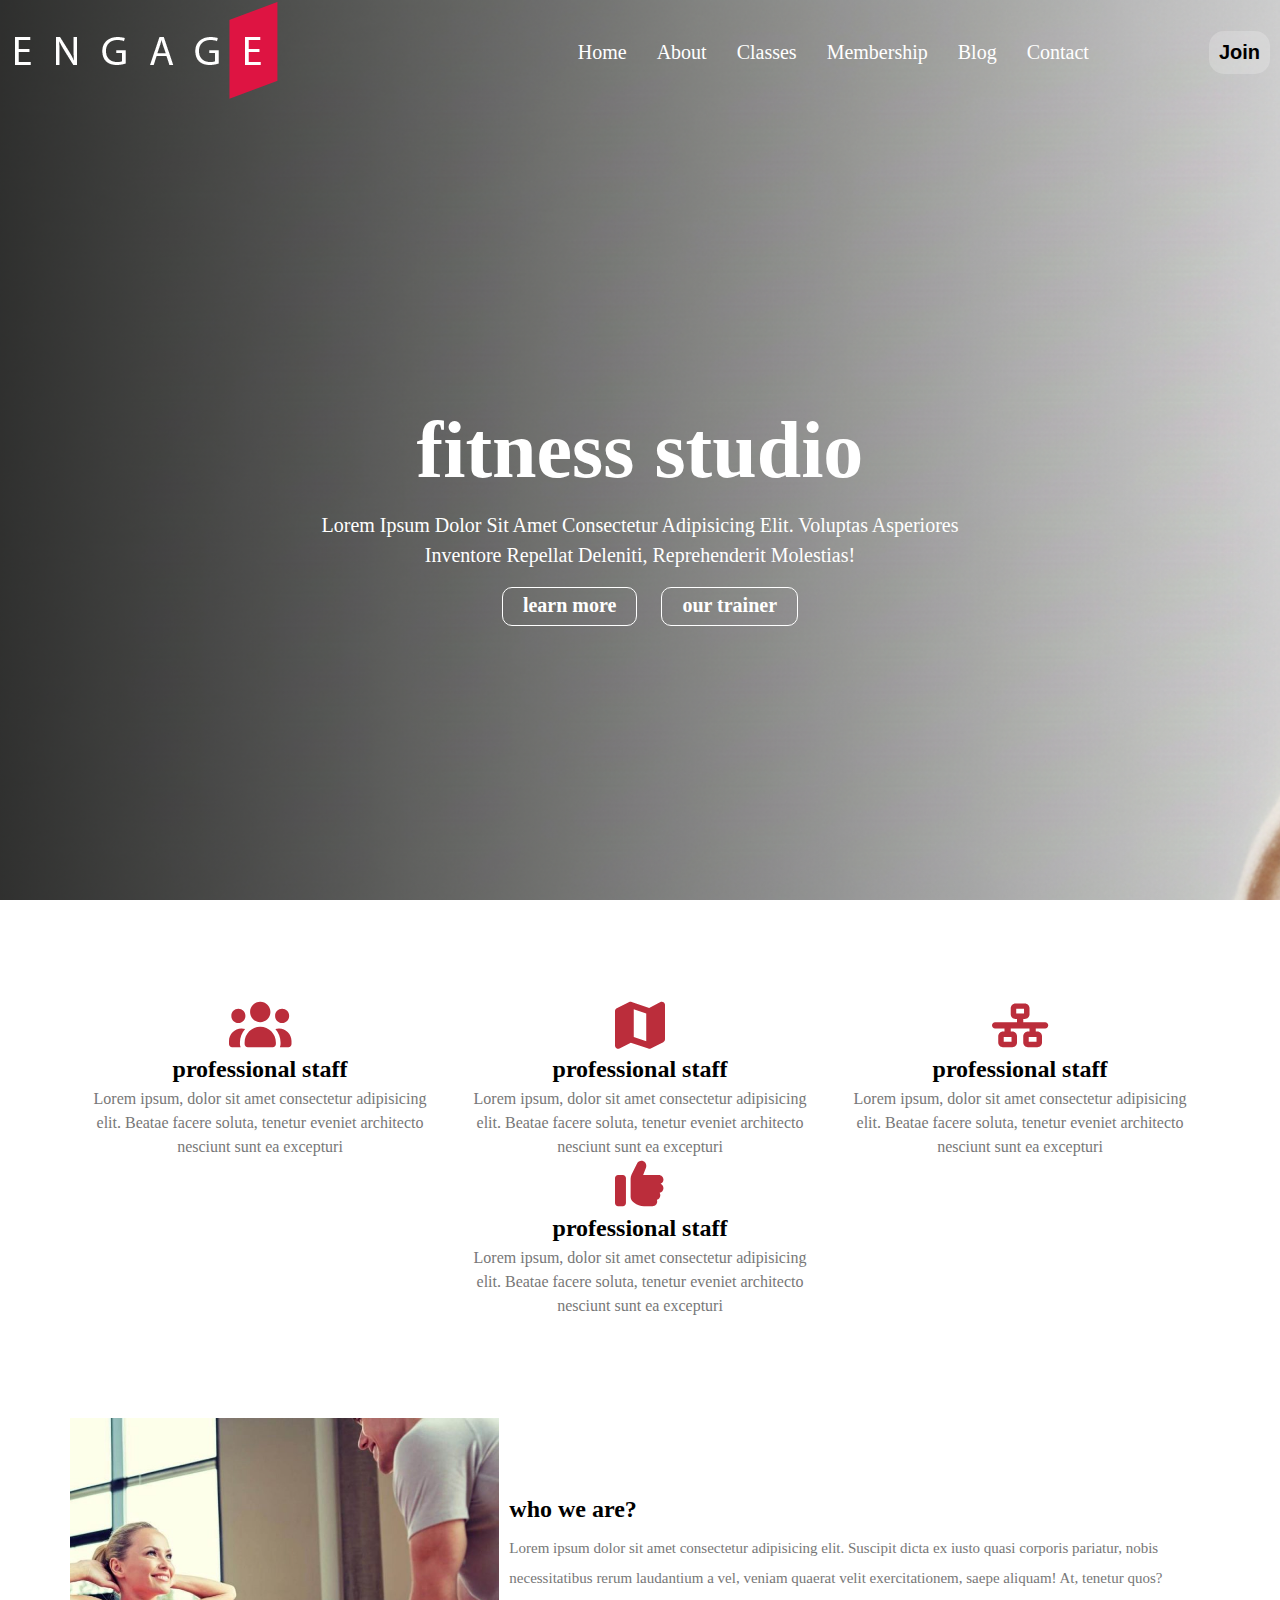
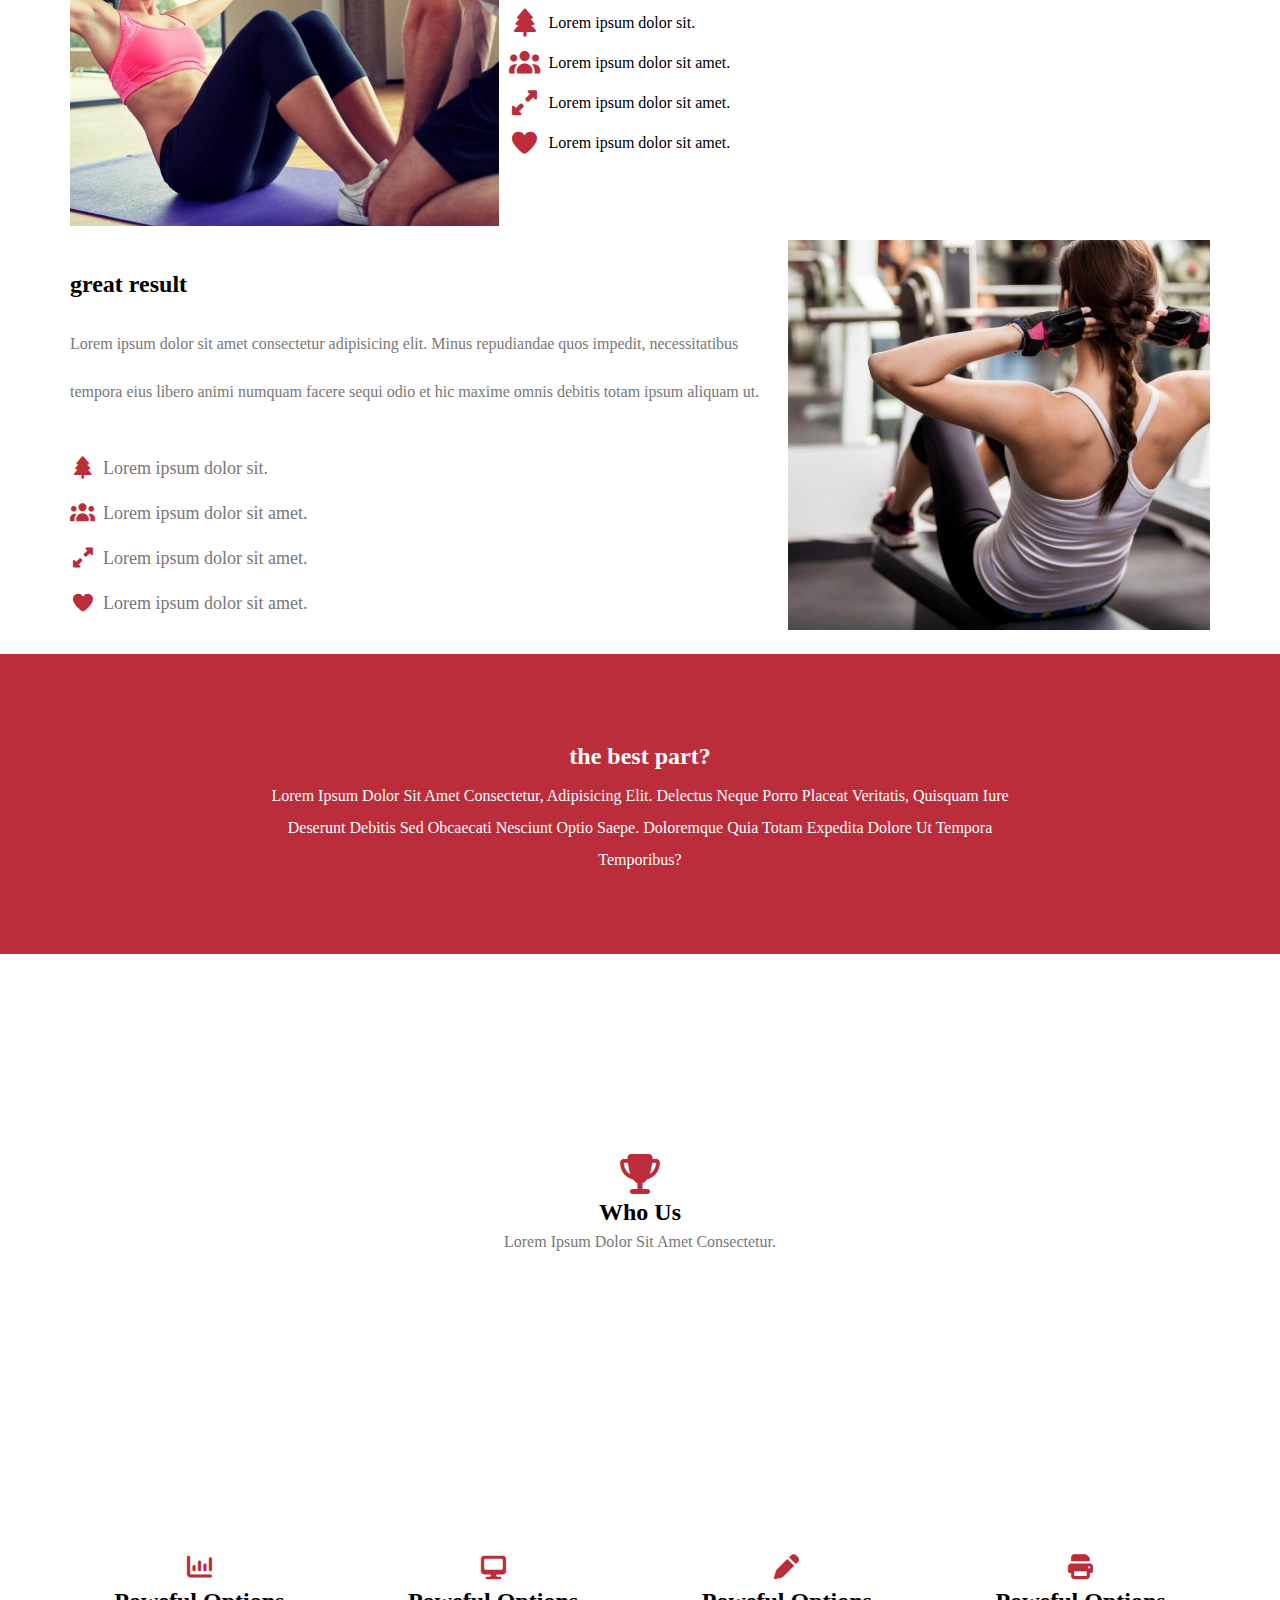
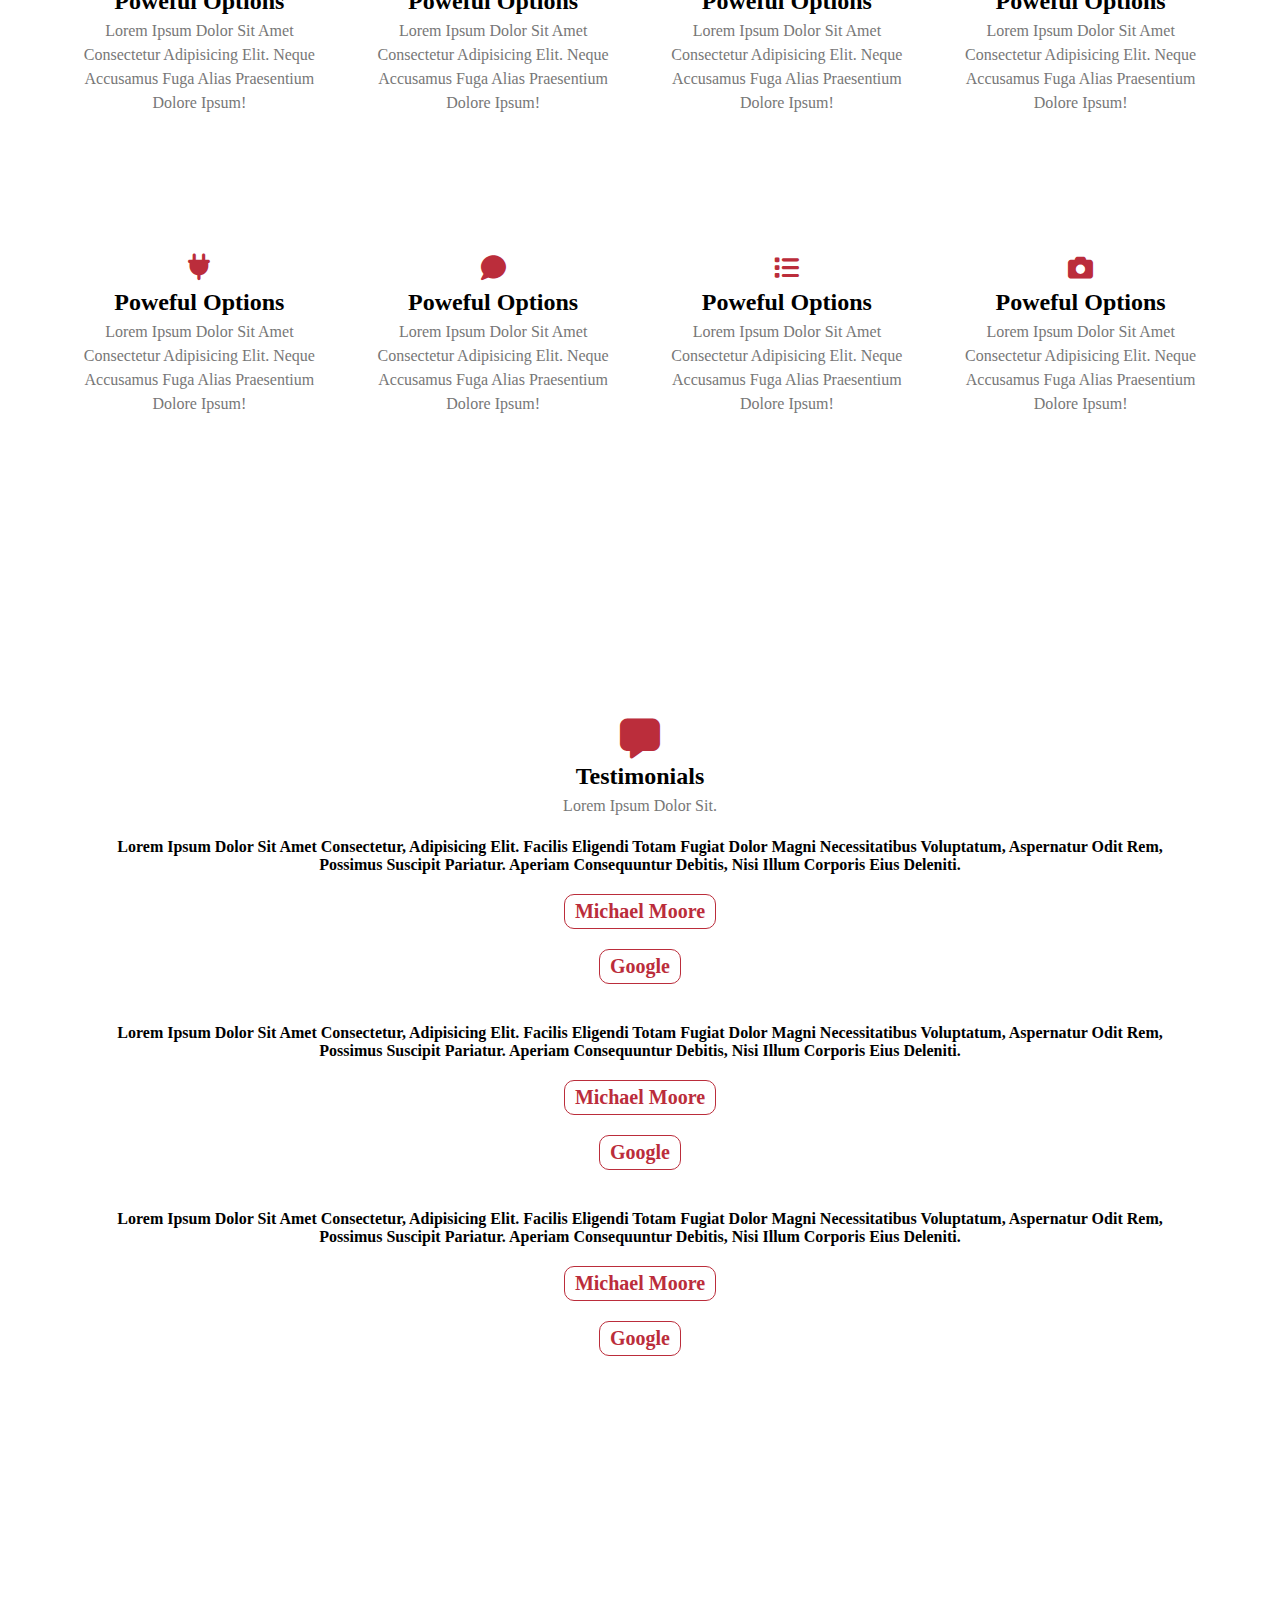
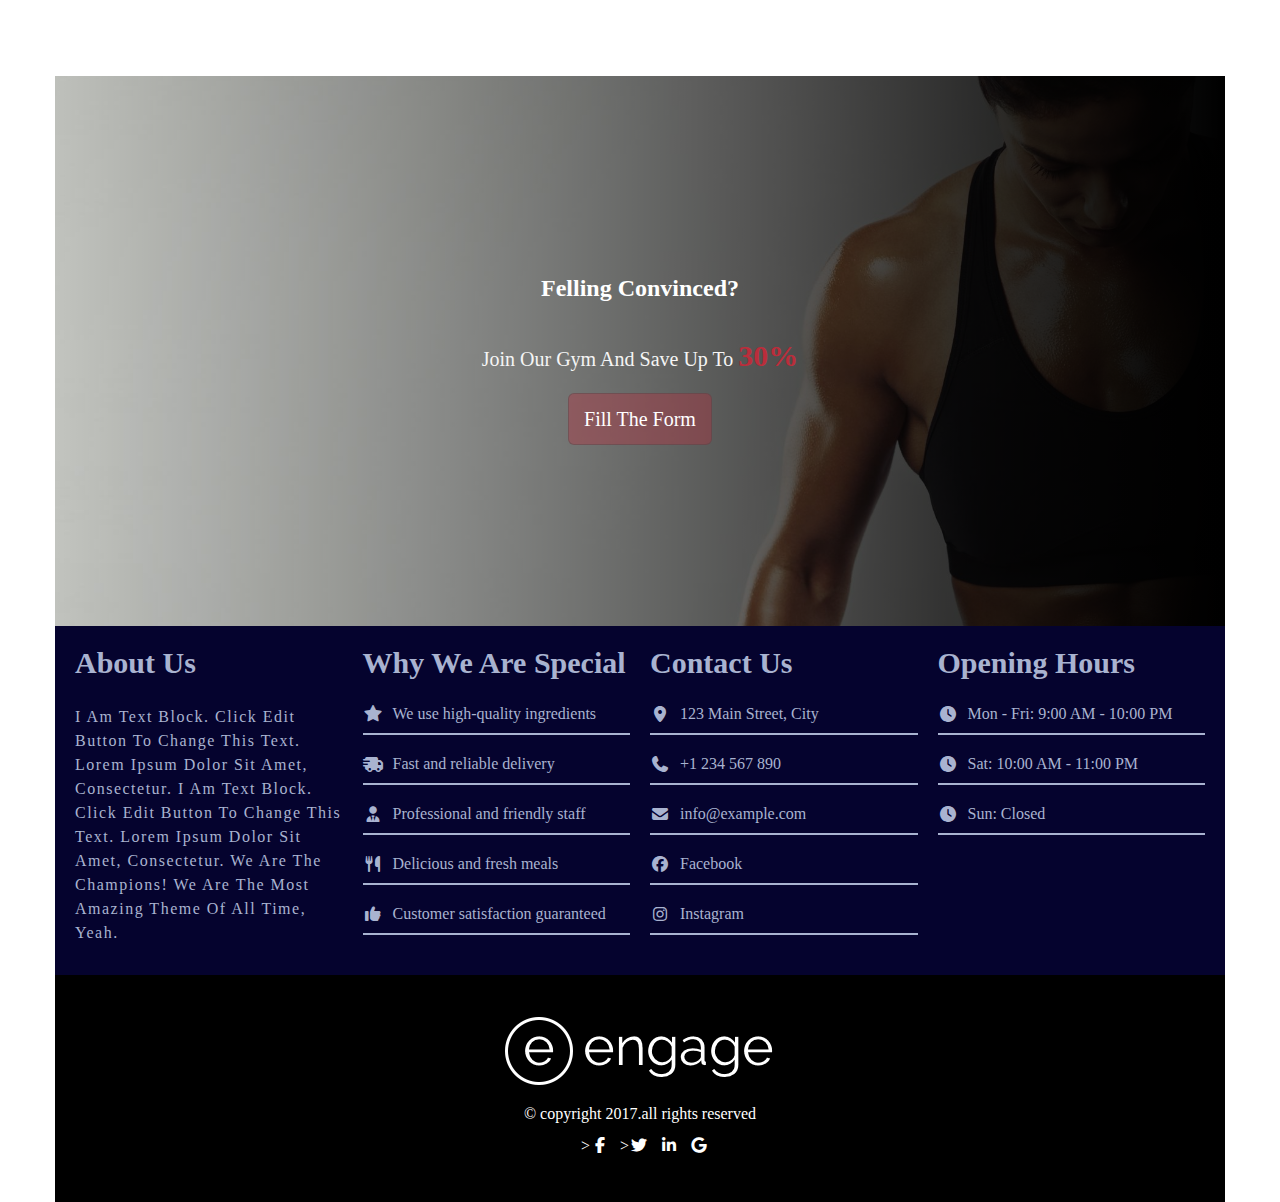
<file: index.html>
<!DOCTYPE html>
<html lang="en">
  <head>
    <meta charset="UTF-8" />
    <meta name="viewport" content="width=device-width, initial-scale=1.0" />
    <!-- font awesome library -->
    <link rel="stylesheet" href="css/all.css" />
    <link rel="stylesheet" href="css/style.css" />
    <title>Nti-Task | fitness</title>
  </head>
  <body>
    <header id="home">
      <div class="content">
        <div class="logo">
          <a href="index.html"
            ><img src="images/fitness-light.png" alt="logo fitness"
          /></a>
        </div>
        <nav>
          <ul>
            <li>
              <a href="#home">home</a>
            </li>
            <li><a href="#">about</a></li>
            <li><a href="#">classes</a></li>
            <li><a href="#">membership</a></li>
            <li><a href="#">blog</a></li>
            <li><a href="#">contact</a></li>
          </ul>
          <button>join</button>
        </nav>
      </div>
      <div class="text">
        <h1>fitness studio</h1>
        <p>
          Lorem ipsum dolor sit amet consectetur adipisicing elit. Voluptas
          asperiores inventore repellat deleniti, reprehenderit molestias!
        </p>
        <div class="more-details">
          <span><a href="#">learn more</a></span>
          <span><a href="#">our trainer</a></span>
        </div>
      </div>
    </header>
    <!-- start main  -->
    <main>
      <!-- start our skills section -->
      <section class="our-skills container">
        <div>
          <i class="fa-solid fa-users"></i>
          <h2>professional staff</h2>
          <p>
            Lorem ipsum, dolor sit amet consectetur adipisicing elit. Beatae
            facere soluta, tenetur eveniet architecto nesciunt sunt ea excepturi
          </p>
        </div>
        <div>
          <i class="fa-solid fa-map"></i>
          <h2>professional staff</h2>
          <p>
            Lorem ipsum, dolor sit amet consectetur adipisicing elit. Beatae
            facere soluta, tenetur eveniet architecto nesciunt sunt ea excepturi
          </p>
        </div>
        <div>
          <i class="fa-solid fa-network-wired"></i>
          <h2>professional staff</h2>
          <p>
            Lorem ipsum, dolor sit amet consectetur adipisicing elit. Beatae
            facere soluta, tenetur eveniet architecto nesciunt sunt ea excepturi
          </p>
        </div>
        <div>
          <i class="fa-solid fa-thumbs-up"></i>
          <h2>professional staff</h2>
          <p>
            Lorem ipsum, dolor sit amet consectetur adipisicing elit. Beatae
            facere soluta, tenetur eveniet architecto nesciunt sunt ea excepturi
          </p>
        </div>
      </section>
      <!-- start who we are section -->
      <section class="about-ours container">
        <div class="image">
          <img
            src="images/square-9-800x760.jpg"
            alt="A woman is training with A man"
          />
        </div>
        <div class="text">
          <h2>who we are?</h2>
          <p>
            Lorem ipsum dolor sit amet consectetur adipisicing elit. Suscipit
            dicta ex iusto quasi corporis pariatur, nobis necessitatibus rerum
            laudantium a vel, veniam quaerat velit exercitationem, saepe
            aliquam! At, tenetur quos?
          </p>
          <ul>
            <li>
              <i class="fa-solid fa-tree"></i>
              <p>Lorem ipsum dolor sit.</p>
            </li>
            <li>
              <i class="fa-solid fa-users"></i>
              <p>Lorem ipsum dolor sit amet.</p>
            </li>
            <li>
              <i class="fa-solid fa-up-right-and-down-left-from-center"></i>
              <p>Lorem ipsum dolor sit amet.</p>
            </li>
            <li>
              <i class="fa-solid fa-heart"></i>
              <p>Lorem ipsum dolor sit amet.</p>
            </li>
          </ul>
        </div>
      </section>
      <!-- end who we are section  -->
      <!-- start great result section -->
      <section class="great-results container">
        <div class="text">
          <h2>great result</h2>
          <p>
            Lorem ipsum dolor sit amet consectetur adipisicing elit. Minus
            repudiandae quos impedit, necessitatibus tempora eius libero animi
            numquam facere sequi odio et hic maxime omnis debitis totam ipsum
            aliquam ut.
          </p>
          <ul>
            <li>
              <i class="fa-solid fa-tree"></i>
              <p>Lorem ipsum dolor sit.</p>
            </li>
            <li>
              <i class="fa-solid fa-users"></i>
              <p>Lorem ipsum dolor sit amet.</p>
            </li>
            <li>
              <i class="fa-solid fa-up-right-and-down-left-from-center"></i>
              <p>Lorem ipsum dolor sit amet.</p>
            </li>
            <li>
              <i class="fa-solid fa-heart"></i>
              <p>Lorem ipsum dolor sit amet.</p>
            </li>
          </ul>
        </div>
        <div class="image">
          <img
            src="images/square-11-800x740.jpg"
            alt="A woman is traning for her sixbax"
            aria-label="A photo for A woman is traning for her sixbax"
          />
        </div>
      </section>
      <!-- end great result section -->
      <!-- start the best part section -->
      <section class="best-part container">
        <h2>the best part?</h2>
        <p>
          Lorem ipsum dolor sit amet consectetur, adipisicing elit. Delectus
          neque porro placeat veritatis, quisquam iure deserunt debitis sed
          obcaecati nesciunt optio saepe. Doloremque quia totam expedita dolore
          ut tempora temporibus?
        </p>
      </section>
      <!-- end the best part section -->
      <!-- start who us section -->
      <section class="who-us container">
        <div class="main-div">
          <i class="fa-solid fa-trophy"></i>
          <h2>who us</h2>
          <p>Lorem ipsum dolor sit amet consectetur.</p>
        </div>
        <div class="content">
          <div>
            <i class="fa-solid fa-chart-column"></i>
            <h2>poweful options</h2>
            <p>
              Lorem ipsum dolor sit amet consectetur adipisicing elit. Neque
              accusamus fuga alias praesentium dolore ipsum!
            </p>
          </div>
          <div>
            <i class="fa-solid fa-desktop"></i>
            <h2>poweful options</h2>
            <p>
              Lorem ipsum dolor sit amet consectetur adipisicing elit. Neque
              accusamus fuga alias praesentium dolore ipsum!
            </p>
          </div>
          <div>
            <i class="fa-solid fa-pen"></i>
            <h2>poweful options</h2>
            <p>
              Lorem ipsum dolor sit amet consectetur adipisicing elit. Neque
              accusamus fuga alias praesentium dolore ipsum!
            </p>
          </div>
          <div>
            <i class="fa-solid fa-print"></i>
            <h2>poweful options</h2>
            <p>
              Lorem ipsum dolor sit amet consectetur adipisicing elit. Neque
              accusamus fuga alias praesentium dolore ipsum!
            </p>
          </div>
          <div>
            <i class="fa-solid fa-plug"></i>
            <h2>poweful options</h2>
            <p>
              Lorem ipsum dolor sit amet consectetur adipisicing elit. Neque
              accusamus fuga alias praesentium dolore ipsum!
            </p>
          </div>
          <div>
            <i class="fa-solid fa-comment"></i>
            <h2>poweful options</h2>
            <p>
              Lorem ipsum dolor sit amet consectetur adipisicing elit. Neque
              accusamus fuga alias praesentium dolore ipsum!
            </p>
          </div>
          <div>
            <i class="fa-solid fa-list"></i>
            <h2>poweful options</h2>
            <p>
              Lorem ipsum dolor sit amet consectetur adipisicing elit. Neque
              accusamus fuga alias praesentium dolore ipsum!
            </p>
          </div>
          <div>
            <i class="fa-solid fa-camera"></i>
            <h2>poweful options</h2>
            <p>
              Lorem ipsum dolor sit amet consectetur adipisicing elit. Neque
              accusamus fuga alias praesentium dolore ipsum!
            </p>
          </div>
        </div>
        <div class="message">
          <i class="fa-solid fa-message"></i>
          <h2>testimonials</h2>
          <p>Lorem ipsum dolor sit.</p>
        </div>
        <div class="for-more">
          <div>
            <p>
              Lorem ipsum dolor sit amet consectetur, adipisicing elit. Facilis
              eligendi totam fugiat dolor magni necessitatibus voluptatum,
              aspernatur odit rem, possimus suscipit pariatur. Aperiam
              consequuntur debitis, nisi illum corporis eius deleniti.
            </p>
            <span>michael moore</span>
            <span>google</span>
          </div>
          <div>
            <p>
              Lorem ipsum dolor sit amet consectetur, adipisicing elit. Facilis
              eligendi totam fugiat dolor magni necessitatibus voluptatum,
              aspernatur odit rem, possimus suscipit pariatur. Aperiam
              consequuntur debitis, nisi illum corporis eius deleniti.
            </p>
            <span>michael moore</span>
            <span>google</span>
          </div>
          <div>
            <p>
              Lorem ipsum dolor sit amet consectetur, adipisicing elit. Facilis
              eligendi totam fugiat dolor magni necessitatibus voluptatum,
              aspernatur odit rem, possimus suscipit pariatur. Aperiam
              consequuntur debitis, nisi illum corporis eius deleniti.
            </p>
            <span>michael moore</span>
            <span>google</span>
          </div>
        </div>
      </section>
      <!-- end who us section -->
      <!-- strat feeling convinced section -->
      <section class="felling container">
        <h2>felling convinced?</h2>
        <p>join our gym and save up to <span>30%</span></p>
        <a href="form.html">fill the form</a>
      </section>
      <!-- end feeling convinced section -->
      <!-- start about us section -->
      <section class="about-us container">
        <div>
          <h2>about us</h2>
          <p>
            I Am Text Block. Click Edit Button To Change This Text. Lorem Ipsum
            Dolor Sit Amet, Consectetur. I Am Text Block. Click Edit Button To
            Change This Text. Lorem Ipsum Dolor Sit Amet, Consectetur. We Are
            The Champions! We Are The Most Amazing Theme Of All Time, Yeah.
          </p>
        </div>
        <div>
          <h2>why we are special</h2>
          <ul>
            <li>
              <i class="fa-solid fa-star"></i>
              <p>We use high-quality ingredients</p>
            </li>
            <li>
              <i class="fa-solid fa-truck-fast"></i>
              <p>Fast and reliable delivery</p>
            </li>
            <li>
              <i class="fa-solid fa-user-tie"></i>
              <p>Professional and friendly staff</p>
            </li>
            <li>
              <i class="fa-solid fa-utensils"></i>
              <p>Delicious and fresh meals</p>
            </li>
            <li>
              <i class="fa-solid fa-thumbs-up"></i>
              <p>Customer satisfaction guaranteed</p>
            </li>
          </ul>
        </div>
        <div>
          <h2>Contact Us</h2>
          <ul>
            <li>
              <i class="fa-solid fa-location-dot"></i>
              <p>123 Main Street, City</p>
            </li>
            <li>
              <i class="fa-solid fa-phone"></i>
              <p>+1 234 567 890</p>
            </li>
            <li>
              <i class="fa-solid fa-envelope"></i>
              <p>info@example.com</p>
            </li>
            <li>
              <i class="fa-brands fa-facebook"></i>
              <p>Facebook</p>
            </li>
            <li>
              <i class="fa-brands fa-instagram"></i>
              <p>Instagram</p>
            </li>
          </ul>
        </div>
        <div>
          <h2>Opening Hours</h2>
          <ul>
            <li>
              <i class="fa-solid fa-clock"></i>
              <p>Mon - Fri: 9:00 AM - 10:00 PM</p>
            </li>
            <li>
              <i class="fa-solid fa-clock"></i>
              <p>Sat: 10:00 AM - 11:00 PM</p>
            </li>
            <li>
              <i class="fa-solid fa-clock"></i>
              <p>Sun: Closed</p>
            </li>
          </ul>
        </div>
      </section>
      <!-- end about us section -->
    </main>
    <!-- end main -->
    <!-- start footer -->
    <footer class="container">
      <div class="image">
        <a href="#home">
          <img src="images/logo-light.png" alt="company logo" />
        </a>
      </div>
      <p>&copy; copyright 2017.all rights reserved</p>
      <ul>
        <li>
          <a
            aria-label="Visit our Facebook page"
            rel="noopener"
            target="_blank"
            href="https://facebook.com"
          >
            ><i class="fa-brands fa-facebook-f"></i
          ></a>
        </li>
        <li>
          <a
            aria-label="Visit our x page"
            rel="noopener"
            target="_blank"
            href="https://www.x.com"
          >
            ><i class="fa-brands fa-twitter"></i
          ></a>
        </li>
        <li>
          <a
            aria-label="Visit our linkdin page"
            rel="noopener"
            href="httpl://www.linkdin.com"
          >
            <i class="fa-brands fa-linkedin-in"></i>
          </a>
        </li>
        <li>
          <a
            href="https://www.google.com"
            aria-label="Visit our x page"
            rel="noopener"
            ><i class="fa-brands fa-google"></i
          ></a>
        </li>
      </ul>
    </footer>
    <!-- end footer -->
  </body>
</html>
</file>
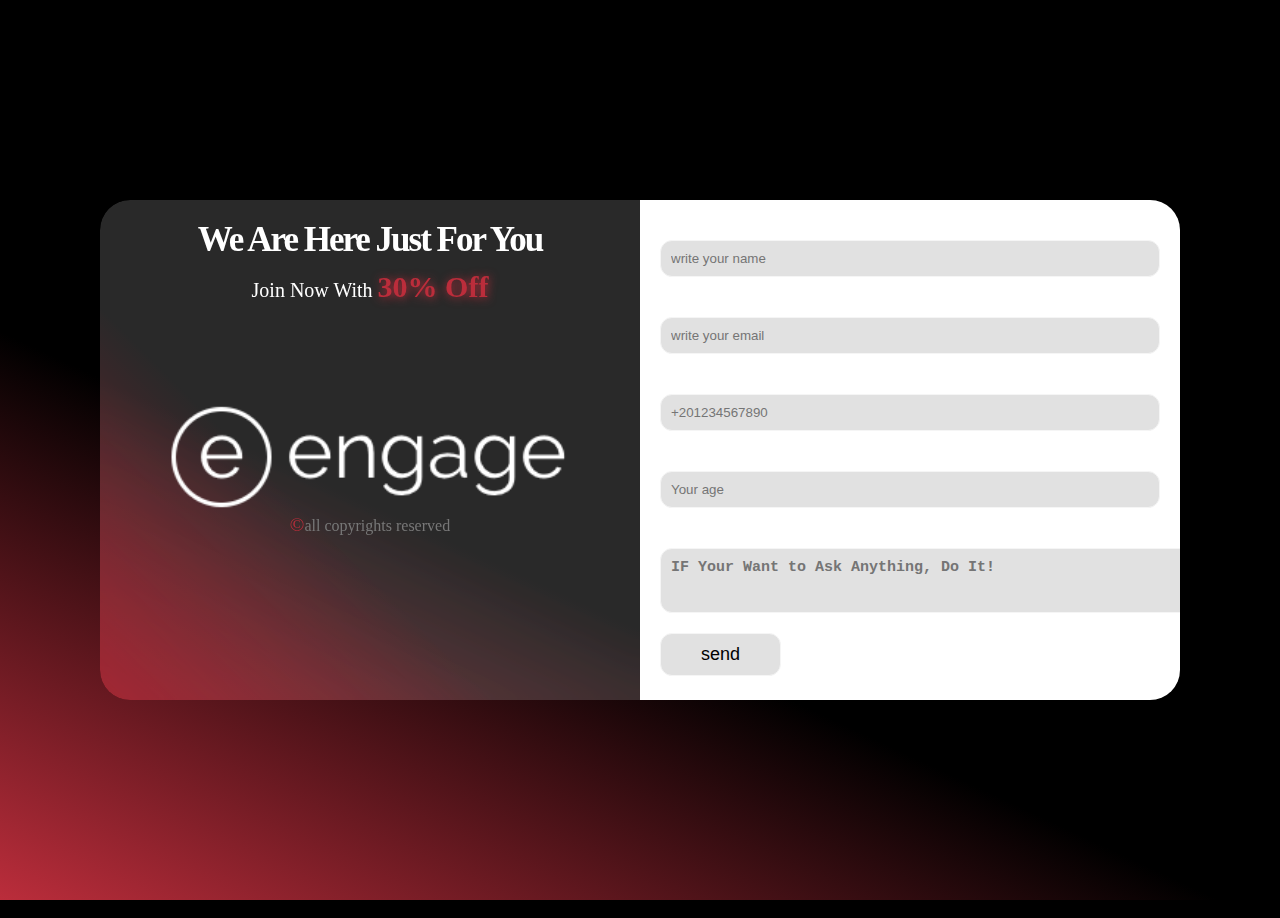
<file: form.html>
<!DOCTYPE html>
<html lang="en">

<head>
  <meta charset="UTF-8" />
  <meta name="viewport" content="width=device-width, initial-scale=1.0" />
  <link rel="stylesheet" href="css/form.css" />
  <title>Fill The From page</title>
</head>

<body>
  <main>
    <section class="from-section">
      <div class="left">
        <h1>we are here just for you</h1>
        <p class="discounted">join now with <span>30% off</span></p>
        <div class="image">
          <img src="images/logo-light.png" alt="The site Logo" />
        </div>
        <p class="copy-right"><span>&copy;</span>all copyrights reserved</p>
      </div>
      <div class="right">
        <form action="index.html" method="post">
          <label for="name"></label>
          <input type="text" id="name" placeholder="write your name" />
          <label for="mail"></label>
          <input type="email" id="mail" placeholder="write your email" />
          <label for="phone"></label>
          <input type="tel" id="phone" name="phone" placeholder="+201234567890" pattern="^\+?\d{11}$"
            title="The numbers should be 11 numbers" />
          <label for="age"></label>
          <input type="number" id="age" name="age" placeholder="Your age" min="10" max="90" />
          <label for="question"></label>
          <textarea name="question" id="question" placeholder="IF Your Want to Ask Anything, Do It!"></textarea>
          <input type="submit" value="send" class="submit" />
        </form>
      </div>
    </section>
    /* Div that will be shown after hiding the first one */
    <div class="show">
      <div class="top">
        <h1>we are here just for you</h1>
        <p class="discounted">join now with <span>30% off</span></p>
      </div>
      <div class="bottom">
        <div class="image">
          <img src="images/logo-light.png" alt="The site Logo" />
        </div>
        <p class="copy-right"><span>&copy;</span>all copyrights reserved</p>
      </div>
    </div>
  </main>
</body>

</html>
</file>
<file: css/style.css>
* {
  padding: 0;
  margin: 0;
  list-style: none;
  text-decoration: none;
  box-sizing: border-box;
}
html {
  scroll-behavior: smooth;
}
a {
  color: #fff;
}

:root {
  --main-color: #bb2d3b;
  --main-margin-top: 100px;
}

.container {
  padding-left: 15px;
  padding-right: 15px;
  margin-left: auto;
  margin-right: auto;
}

@media (min-width: 1100px) {
  .container {
    width: 1100px;
  }
}

@media (min-width: 1200px) {
  .container {
    width: 1170px;
  }
}

@media (min-width: 1500px) {
  .container {
    width: 1500px;
  }
}

/* start header and landing page */
header {
  height: 100vh;
  background-image: linear-gradient(
      to left,
      rgba(255, 255, 255, 0),
      rgba(0, 0, 0, 0.753)
    ),
    url(../images/landingsection.png);
  background-size: cover;
}

header .content {
  display: flex;
  justify-content: space-between;
  align-items: center;
  padding: 0 10px;
}

header .content nav {
  display: flex;
  align-items: center;
}

header .content nav ul {
  display: flex;
}

header .content nav ul li {
  padding: 10px;
  margin-right: 10px;
  border-radius: 10px;
  transition: 0.5s;
}

header .content nav ul li a {
  color: #fff;
  text-transform: capitalize;
  font-size: 20px;
}

header .content nav ul li:hover {
  background-color: rgba(39, 39, 250, 0.748);
  cursor: pointer;
}

header .content nav button {
  margin-left: 100px;
  color: #000;
  padding: 10px;
  border: none;
  border-radius: 15px;
  outline: none;
  background-color: #ffffff39;
  font-size: 20px;
  font-weight: bold;
  text-transform: capitalize;
  transition: 0.5s;
}

header .content nav button:hover {
  cursor: pointer;
  background-color: #fff;
}

/* text in landing page */
header .text {
  height: calc(100% - 99px);
  display: flex;
  flex-direction: column;
  align-items: center;
  justify-content: center;
  line-height: 1.5;
  color: #fff;
}

header .text h1 {
  font-size: 80px;
}

header .text p {
  width: 700px;
  text-align: center;
  text-transform: capitalize;
  font-size: 20px;
}

header .more-details {
  margin-top: 20px;
}

header .more-details span {
  margin-left: 20px;
  padding: 10px 20px;
  border: 1px solid #fff;
  border-radius: 10px;
  transition: 0.5s;
  text-align: center;
}

header .more-details span a {
  color: #fff;
  font-size: 20px;
  font-weight: bold;
}

header .more-details span:hover {
  background-color: var(--main-color);
  border-color: transparent;
}
/* end header and landing page */
/* start our skills section */
.our-skills {
  margin-top: var(--main-margin-top);
  display: flex;
  justify-content: space-around;
  text-align: center;
  flex-wrap: wrap;
  line-height: 1.5;
}

.our-skills div {
  width: 350px;
}

.our-skills div i {
  font-size: 50px;
  color: var(--main-color);
}

.our-skills div h4 {
  font-size: 20px;
  letter-spacing: 1px;
}

.our-skills div p {
  color: #777;
  transition: 0.5s;
}

.our-skills div:hover p {
  color: black;
}

/* end our skills section */
/* start who we are section */
.about-ours {
  margin-top: var(--main-margin-top);
  display: flex;

  align-items: center;
}

.about-ours .image img {
  width: 100%;
}

.about-ours .text {
  margin-left: 10px;
  line-height: 2;
}

.about-ours .text h5 {
  font-size: 30px;
}

.about-ours .text > p {
  color: #777;
  font-size: 15px;
}

.about-ours .text ul {
  line-height: 2.5;
  margin-top: 10px;
}

.about-ours .text ul li {
  display: flex;
  align-items: center;
}

.about-ours .text ul li i {
  margin-right: 8px;
  color: var(--main-color);
  font-size: 25px;
}

/* end who we are section */
.great-results {
  margin-top: 10px;
  display: flex;
  justify-content: space-between;
  align-items: center;
}
.great-results .image img {
  max-width: 100%;
}

.great-results .text {
  line-height: 3;
}

.great-results .text h5 {
  font-size: 30px;
}

.great-results .text p {
  color: #777;
}

.great-results .text ul {
  margin-top: 30px;
  line-height: 2.5;
}

.great-results .text ul li {
  display: flex;
  align-items: center;
}

.great-results .text ul li i {
  color: var(--main-color);
  font-size: 20px;
  margin-right: 8px;
}

.great-results .text ul li p {
  font-size: 18px;
}

/* end great result section */
/* start the best part section */
.best-part {
  background-color: var(--main-color);
  margin-top: 20px;
  padding: 20px 0;
  width: 100%;
  min-height: 300px;
  display: flex;
  flex-direction: column;
  justify-content: center;
  align-items: center;
  line-height: 2;
  color: #fff;
}

.best-part h4 {
  font-size: 30px;
  text-transform: capitalize;
}

.best-part p {
  width: 60%;
  text-align: center;
  text-transform: capitalize;
}

/* end the best part section */
/* start who us section */
.who-us {
  margin-top: 200px;
  margin-bottom: 300px;
  text-transform: capitalize;
}

.who-us .main-div {
  display: flex;
  flex-direction: column;
  align-items: center;
  line-height: 1.5;
}

.who-us .main-div i {
  font-size: 40px;
  color: var(--main-color);
}

.who-us .main-div h5 {
  font-size: 20px;
}

.who-us .main-div p {
  color: #777;
}

.who-us .content {
  display: grid;
  grid-template-columns: repeat(auto-fit, minmax(250px, 1fr));
  gap: 140px 35px;
  margin: 300px 0;
}

.who-us .content div {
  text-align: center;
  line-height: 1.5;
}

.who-us .content div i {
  font-size: 25px;
  color: var(--main-color);
}

.who-us .content div h5 {
  font-size: 20px;
}

.who-us .content div p {
  color: #777;
}

.message {
  text-align: center;
  line-height: 1.5;
  text-transform: capitalize;
}

.message i {
  font-size: 40px;
  color: var(--main-color);
}

.message h5 {
  font-size: 20px;
}

.message p {
  color: #777;
}

.who-us .for-more {
  display: flex;
  justify-content: space-around;
  flex-wrap: wrap;
}

.who-us .for-more div {
  display: flex;
  flex-direction: column;
  text-align: center;
  align-items: center;
  margin: 20px;
}
.who-us .for-more div p {
  font-weight: bold;
}
.who-us .for-more div span {
  margin-top: 20px;
  padding: 5px 10px;
  border: 1px solid var(--main-color);
  border-radius: 10px;
  transition: 0.5s;
  text-align: center;
  color: var(--main-color);
  font-size: 20px;
  font-weight: bold;
}
.who-us .for-more div span:hover {
  border-color: transparent;
  background-color: var(--main-color);
  color: #fff;
  cursor: pointer;
}

/* end who us section  */
/* start feeling convinced section */
.felling {
  background-image: linear-gradient(to left, black, transparent),
    url(../images/shutterstock_166601417.jpg);
  background-size: cover;
  height: 550px;
  display: flex;
  flex-direction: column;
  align-items: center;
  justify-content: center;
  text-transform: capitalize;
  color: #fff;
  line-height: 2.5;
}
.felling h4 {
  font-size: 40px;
}
.felling p {
  color: #f5f5f5;
  font-size: 20px;
}
.felling p span {
  font-size: 30px;
  font-weight: bold;
  color: var(--main-color);
}
.felling a {
  padding: 0px 15px;
  border-radius: 6px;
  background-color: #bb2d3b5d;
  border: none;
  border: 1px solid;
  border-color: #4444445d;
  color: #fff;
  font-size: 20px;
  transition: 0.5s;
}
.felling a:hover {
  background-color: var(--main-color);
  cursor: pointer;
  transform: translateY(-1px);
  box-shadow: 0px 4px 10px rgba(0, 0, 0, 0.329);
}

/* end feeling convinced section */
/* start about us section  */
.about-us {
  display: grid;
  grid-template-columns: repeat(auto-fit, minmax(250px, 1fr));
  gap: 20px;
  padding: 20px;
  background-color: #05032e;
  color: #a9b3d0;
}
.about-us div h2 {
  margin-bottom: 25px;
  text-transform: capitalize;
  font-size: 30px;
  letter-spacing: 1.1x;
}

.about-us div ul li {
  display: flex;
  align-items: center;
  gap: 10px;
  margin-bottom: 20px;
  padding-bottom: 10px;
  border-bottom: 2px solid;
}
/*first column*/
.about-us div:first-child p {
  line-height: 1.5;
  letter-spacing: 1.5px;
}
/* end about us section  */
/* start footer */
footer {
  /* start footer */
  display: flex;
  flex-direction: column;
  align-items: center;
  background-color: black;
  padding: 40px 10px;
  color: #fff;
  line-height: 2;
}
footer ul {
  display: flex;
}
footer ul li {
  padding-left: 10px;
}
/* end footer */
/* start media  */
/* start media q for header and landing page */
@media (max-width: 992px) {
  header .content {
    flex-direction: column;
  }

  header .content nav ul li {
    margin-right: 0;
  }

  header .content nav button {
    margin-left: 0;
  }

  header .text p {
    width: 85%;
  }
  .about-ours .image img,
  .great-results .image img {
    display: none;
  }
  .about-ours .text,
  .great-results .text {
    text-align: center;
  }
  .about-ours .text ul li,
  .great-results .text ul li {
    justify-content: center;
  }
}

@media (max-width: 545px) {
  header .content nav {
    flex-direction: column;
  }

  header .text h1 {
    font-size: 45px;
  }

  header .text p {
    font-size: 20px;
  }

  header .content nav ul li a {
    font-size: 10px;
  }
}
@media (max-width: 320px) {
  header .logo img {
    width: 155px;
  }
  header .content nav ul li {
    padding: 5px;
  }
  header .text h1 {
    font-size: 35px;
  }
  header .text p {
    font-size: 10px;
  }
  header .more-details {
    display: flex;
    justify-content: center;
    flex-wrap: wrap;
    gap: 20px;
  }
}

/* end media for header and landing page */
/* end media  */
/* end style css */
/* start from css */

/* end from css */
</file>
<file: css/form.css>
* {
  padding: 0;
  margin: 0;
  box-sizing: border-box;
}

:root {
  --main-color: #bb2d3b;
}

:focus {
  outline: none;
}

.show {
  display: none;
}

body {
  height: 100vh;
  overflow: hidden;
  background-image: linear-gradient(25deg, var(--main-color), #000 38%);
}

.from-section {
  height: 100vh;
  margin: 0 100px;
  display: flex;
  justify-content: center;
  align-items: center;
}

.from-section .right,
.from-section .left {
  width: 50%;
  height: 500px;
}

.from-section .right {
  border-radius: 0px 30px 30px 0;
  overflow: hidden;
}

.from-section .left {
  position: relative;
  border-radius: 30px 0 0 30px;
  overflow: hidden;
  text-align: center;
}

.from-section .left::before {
  content: "";
  position: absolute;
  inset: 0;
  background-image: linear-gradient(45deg, var(--main-color), #ffffff3b 38%);
  backdrop-filter: blur(10px);
  -webkit-backdrop-filter: blur(10px);
  opacity: 0.7;
  transition: opacity 0.5s;
  z-index: 0;
}

.from-section .left:hover::before {
  opacity: 1;
}

.from-section .left>* {
  position: relative;
  z-index: 1;
}

.from-section .left h1 {
  color: #fff;
  padding: 20px 20px 10px;
  font-size: 50px;
  letter-spacing: -2px;
  text-transform: capitalize;
}

.from-section .left .discounted {
  font-size: 20px;
  color: #fff;
  text-transform: capitalize;
}

.from-section .left .discounted span {
  color: var(--main-color);
  font-weight: 700;
  font-size: 30px;
  text-shadow: 1px 1px 10px;
}

.from-section .left .image {
  margin-top: 100px;
}

.from-section .left .image img {
  width: 25rem;
}

.from-section .left .copy-right,
.show .bottom p {
  color: #777;
}

.from-section .left .copy-right span,
.show .bottom p span {
  color: var(--main-color);
  font-size: larger;
}

/*right*/
.from-section .right {
  background-color: #fff;
}

.from-section .right form {
  display: flex;
  flex-direction: column;
  gap: 20px;
  padding: 20px;
}

.from-section .right form input,
.from-section .right form textarea {
  background-color: #e1e1e1;
  padding: 10px;
  border-radius: 12px;
  border: 1px solid #f5f5f5;
  caret-color: var(--main-color);
}

.from-section .right form input::placeholder,
.from-section .right form textarea::placeholder {
  transition: 0.3s;
}

.from-section .right form input:focus::placeholder,
.from-section .right form textarea:focus::placeholder {
  color: transparent;
}

.from-section .right form textarea {
  min-width: 574px;
  max-width: 574px;
  min-height: 65px;
  max-height: 65px;
  font-size: 15px;
  font-weight: bold;
}

.from-section .right .submit {
  width: fit-content;
  padding: 10px 40px;
  font-size: 18px;
  transition: 0.3s;
}

.from-section .right .submit:hover {
  background-color: var(--main-color);
  color: #fff;
  cursor: pointer;
}

/* start media q */
@media (max-width: 1370px) {
  .from-section .left h1 {
    font-size: 35px;
  }
}

@media (max-width: 1200px) {
  .from-section .left .image img {
    width: 15rem;
  }

  .from-section .left .discounted {
    font-size: 10px;
  }

  .from-section .left .discounted span {
    font-size: 12px;
  }
}

@media (max-width: 545px) {
  .from-section .left {
    display: none;
  }

  .from-section .right {
    width: 100%;
    border-radius: 15px;
  }

  .from-section {
    margin: 0 5px;
  }

  .show {
    display: inline-block;
  }

  .show .top {
    color: #fff;
    position: absolute;
    top: 2%;
    left: 50%;
    transform: translateX(-50%);
    text-align: center;
  }

  .show .top,
  .show .bottom {
    width: 100%;
  }

  .show .top h1 {
    font-size: 25px;
  }

  .show .top .discounted {
    border: 1px solid;
    text-shadow: 0px 5px 5px black;
    width: fit-content;
    display: flex;
    justify-self: center;
    padding: 0 20px;
  }

  .show .discounted span {
    color: var(--main-color);
    font-weight: 700;
    font-size: 15px;
    text-shadow: 1px 1px 10px;
  }

  .show .bottom {
    position: absolute;
    bottom: 3%;
    left: 50%;
    transform: translateX(-50%);
    /* text-align: center; */
    display: flex;
    width: 100%;
    justify-content: center;
    align-items: center;
    gap: 20px;
  }

  .show .bottom .image img {
    width: 145px;
  }
}

@media (max-width: 277px) {
  .show .top h1 {
    font-size: 18px;
  }

  .show .top .discounted {
    font-size: 13px;
  }

  .show .bottom {
    gap: 5px;
  }

  .show .bottom p {
    font-size: 10px;
  }

  .show .bottom .image img {
    width: 100px;
  }
}
</file>
